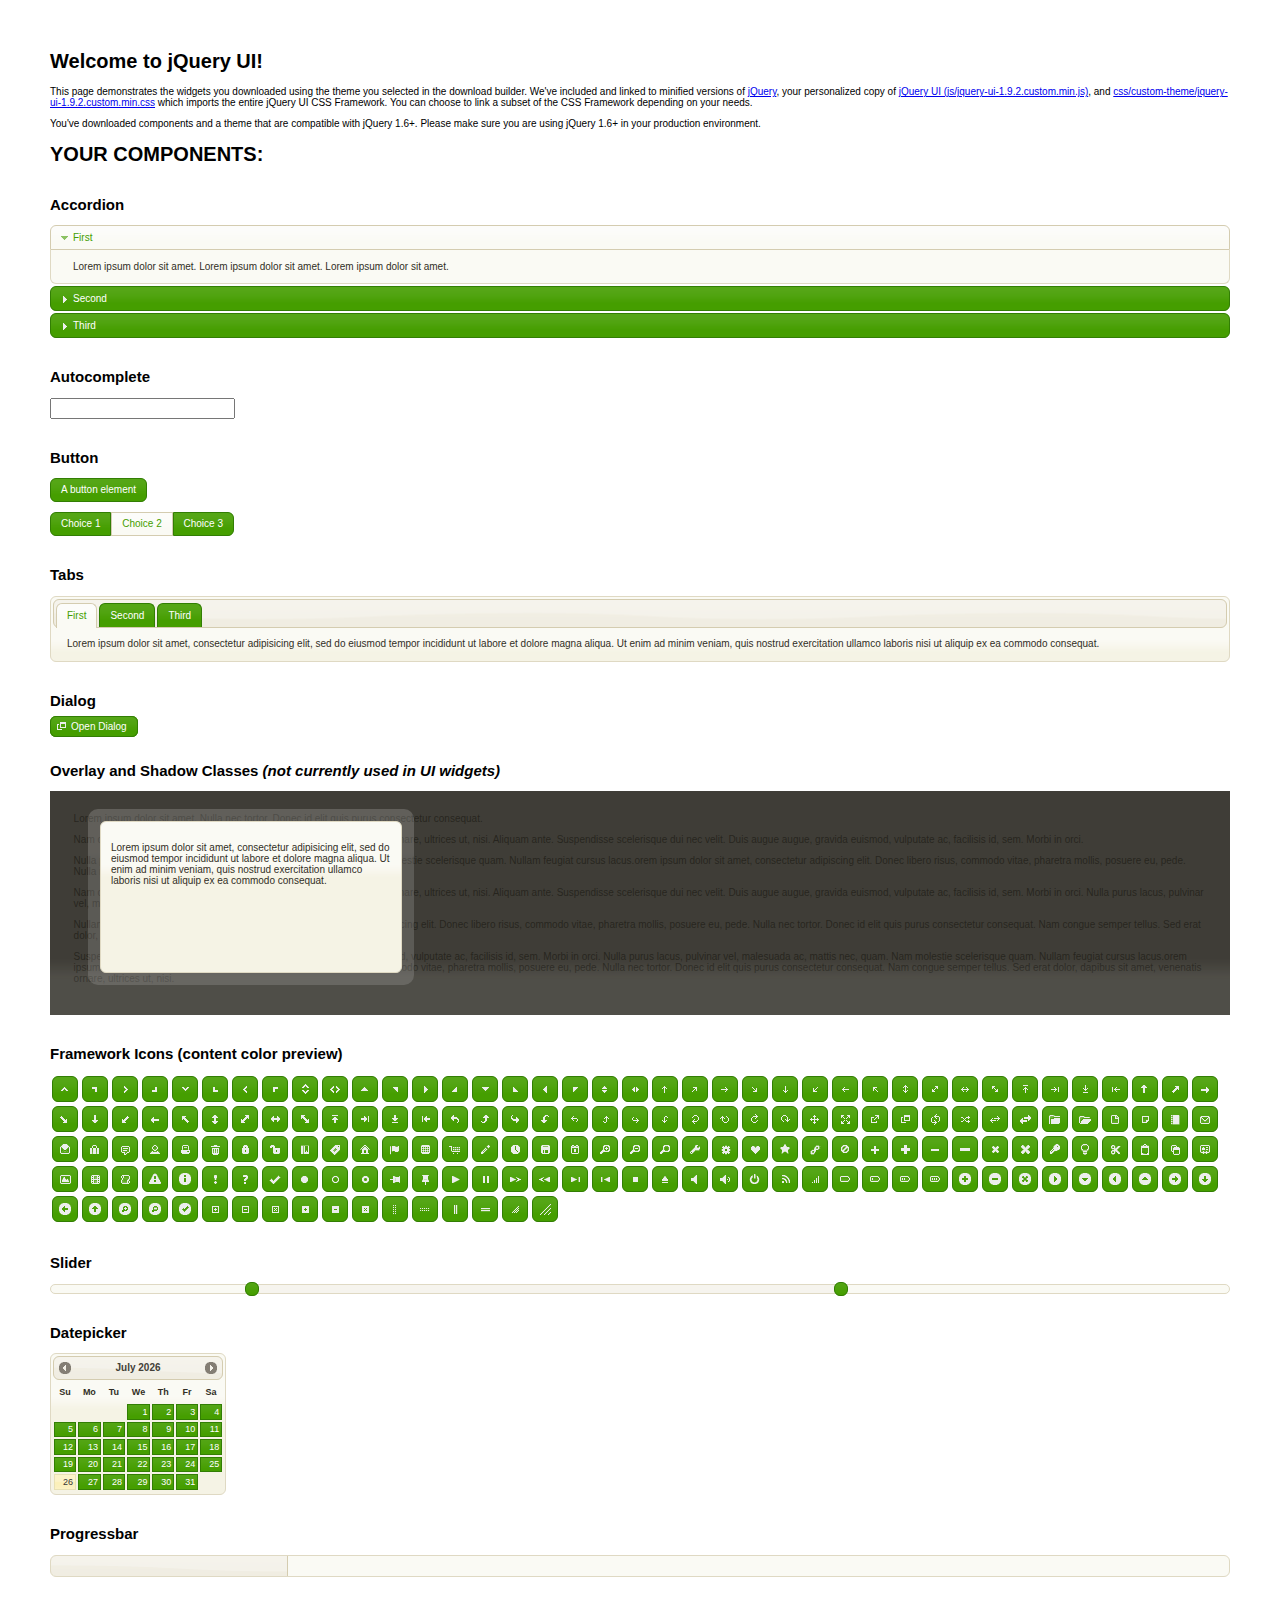
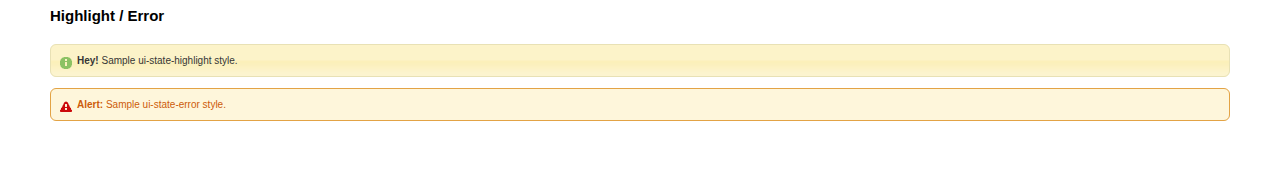
<file: HAC.Web/Content/themes/jquery-ui-1.9.2.custom/index.html>
<!doctype html>
<html lang="us">
<head>
	<meta charset="utf-8">
	<title>jQuery UI Example Page</title>
	<link href="css/custom-theme/jquery-ui-1.9.2.custom.css" rel="stylesheet">
	<script src="js/jquery-1.8.3.js"></script>
	<script src="js/jquery-ui-1.9.2.custom.js"></script>
	<script>
	$(function() {
		
		$( "#accordion" ).accordion();
		

		
		var availableTags = [
			"ActionScript",
			"AppleScript",
			"Asp",
			"BASIC",
			"C",
			"C++",
			"Clojure",
			"COBOL",
			"ColdFusion",
			"Erlang",
			"Fortran",
			"Groovy",
			"Haskell",
			"Java",
			"JavaScript",
			"Lisp",
			"Perl",
			"PHP",
			"Python",
			"Ruby",
			"Scala",
			"Scheme"
		];
		$( "#autocomplete" ).autocomplete({
			source: availableTags
		});
		

		
		$( "#button" ).button();
		$( "#radioset" ).buttonset();
		

		
		$( "#tabs" ).tabs();
		

		
		$( "#dialog" ).dialog({
			autoOpen: false,
			width: 400,
			buttons: [
				{
					text: "Ok",
					click: function() {
						$( this ).dialog( "close" );
					}
				},
				{
					text: "Cancel",
					click: function() {
						$( this ).dialog( "close" );
					}
				}
			]
		});

		// Link to open the dialog
		$( "#dialog-link" ).click(function( event ) {
			$( "#dialog" ).dialog( "open" );
			event.preventDefault();
		});
		

		
		$( "#datepicker" ).datepicker({
			inline: true
		});
		

		
		$( "#slider" ).slider({
			range: true,
			values: [ 17, 67 ]
		});
		

		
		$( "#progressbar" ).progressbar({
			value: 20
		});
		

		// Hover states on the static widgets
		$( "#dialog-link, #icons li" ).hover(
			function() {
				$( this ).addClass( "ui-state-hover" );
			},
			function() {
				$( this ).removeClass( "ui-state-hover" );
			}
		);
	});
	</script>
	<style>
	body{
		font: 62.5% "Trebuchet MS", sans-serif;
		margin: 50px;
	}
	.demoHeaders {
		margin-top: 2em;
	}
	#dialog-link {
		padding: .4em 1em .4em 20px;
		text-decoration: none;
		position: relative;
	}
	#dialog-link span.ui-icon {
		margin: 0 5px 0 0;
		position: absolute;
		left: .2em;
		top: 50%;
		margin-top: -8px;
	}
	#icons {
		margin: 0;
		padding: 0;
	}
	#icons li {
		margin: 2px;
		position: relative;
		padding: 4px 0;
		cursor: pointer;
		float: left;
		list-style: none;
	}
	#icons span.ui-icon {
		float: left;
		margin: 0 4px;
	}
	</style>
</head>
<body>

<h1>Welcome to jQuery UI!</h1>

<div class="ui-widget">
	<p>This page demonstrates the widgets you downloaded using the theme you selected in the download builder. We've included and linked to minified versions of <a href="js/jquery-1.8.3.js">jQuery</a>, your personalized copy of <a href="js/jquery-ui-1.9.2.custom.min.js">jQuery UI (js/jquery-ui-1.9.2.custom.min.js)</a>, and <a href="css/custom-theme/jquery-ui-1.9.2.custom.min.css">css/custom-theme/jquery-ui-1.9.2.custom.min.css</a> which imports the entire jQuery UI CSS Framework. You can choose to link a subset of the CSS Framework depending on your needs. </p>
	<p>You've downloaded components and a theme that are compatible with jQuery 1.6+. Please make sure you are using jQuery 1.6+ in your production environment.</p>
</div>

<h1>YOUR COMPONENTS:</h1>


<!-- Accordion -->
<h2 class="demoHeaders">Accordion</h2>
<div id="accordion">
	<h3>First</h3>
	<div>Lorem ipsum dolor sit amet. Lorem ipsum dolor sit amet. Lorem ipsum dolor sit amet.</div>
	<h3>Second</h3>
	<div>Phasellus mattis tincidunt nibh.</div>
	<h3>Third</h3>
	<div>Nam dui erat, auctor a, dignissim quis.</div>
</div>



<!-- Autocomplete -->
<h2 class="demoHeaders">Autocomplete</h2>
<div>
	<input id="autocomplete" title="type &quot;a&quot;">
</div>



<!-- Button -->
<h2 class="demoHeaders">Button</h2>
<button id="button">A button element</button>
<form style="margin-top: 1em;">
	<div id="radioset">
		<input type="radio" id="radio1" name="radio"><label for="radio1">Choice 1</label>
		<input type="radio" id="radio2" name="radio" checked="checked"><label for="radio2">Choice 2</label>
		<input type="radio" id="radio3" name="radio"><label for="radio3">Choice 3</label>
	</div>
</form>



<!-- Tabs -->
<h2 class="demoHeaders">Tabs</h2>
<div id="tabs">
	<ul>
		<li><a href="#tabs-1">First</a></li>
		<li><a href="#tabs-2">Second</a></li>
		<li><a href="#tabs-3">Third</a></li>
	</ul>
	<div id="tabs-1">Lorem ipsum dolor sit amet, consectetur adipisicing elit, sed do eiusmod tempor incididunt ut labore et dolore magna aliqua. Ut enim ad minim veniam, quis nostrud exercitation ullamco laboris nisi ut aliquip ex ea commodo consequat.</div>
	<div id="tabs-2">Phasellus mattis tincidunt nibh. Cras orci urna, blandit id, pretium vel, aliquet ornare, felis. Maecenas scelerisque sem non nisl. Fusce sed lorem in enim dictum bibendum.</div>
	<div id="tabs-3">Nam dui erat, auctor a, dignissim quis, sollicitudin eu, felis. Pellentesque nisi urna, interdum eget, sagittis et, consequat vestibulum, lacus. Mauris porttitor ullamcorper augue.</div>
</div>



<!-- Dialog NOTE: Dialog is not generated by UI in this demo so it can be visually styled in themeroller-->
<h2 class="demoHeaders">Dialog</h2>
<p><a href="#" id="dialog-link" class="ui-state-default ui-corner-all"><span class="ui-icon ui-icon-newwin"></span>Open Dialog</a></p>

<h2 class="demoHeaders">Overlay and Shadow Classes <em>(not currently used in UI widgets)</em></h2>
<div style="position: relative; width: 96%; height: 200px; padding:1% 2%; overflow:hidden;" class="fakewindowcontain">
	<p>Lorem ipsum dolor sit amet,  Nulla nec tortor. Donec id elit quis purus consectetur consequat. </p><p>Nam congue semper tellus. Sed erat dolor, dapibus sit amet, venenatis ornare, ultrices ut, nisi. Aliquam ante. Suspendisse scelerisque dui nec velit. Duis augue augue, gravida euismod, vulputate ac, facilisis id, sem. Morbi in orci. </p><p>Nulla purus lacus, pulvinar vel, malesuada ac, mattis nec, quam. Nam molestie scelerisque quam. Nullam feugiat cursus lacus.orem ipsum dolor sit amet, consectetur adipiscing elit. Donec libero risus, commodo vitae, pharetra mollis, posuere eu, pede. Nulla nec tortor. Donec id elit quis purus consectetur consequat. </p><p>Nam congue semper tellus. Sed erat dolor, dapibus sit amet, venenatis ornare, ultrices ut, nisi. Aliquam ante. Suspendisse scelerisque dui nec velit. Duis augue augue, gravida euismod, vulputate ac, facilisis id, sem. Morbi in orci. Nulla purus lacus, pulvinar vel, malesuada ac, mattis nec, quam. Nam molestie scelerisque quam. </p><p>Nullam feugiat cursus lacus.orem ipsum dolor sit amet, consectetur adipiscing elit. Donec libero risus, commodo vitae, pharetra mollis, posuere eu, pede. Nulla nec tortor. Donec id elit quis purus consectetur consequat. Nam congue semper tellus. Sed erat dolor, dapibus sit amet, venenatis ornare, ultrices ut, nisi. Aliquam ante. </p><p>Suspendisse scelerisque dui nec velit. Duis augue augue, gravida euismod, vulputate ac, facilisis id, sem. Morbi in orci. Nulla purus lacus, pulvinar vel, malesuada ac, mattis nec, quam. Nam molestie scelerisque quam. Nullam feugiat cursus lacus.orem ipsum dolor sit amet, consectetur adipiscing elit. Donec libero risus, commodo vitae, pharetra mollis, posuere eu, pede. Nulla nec tortor. Donec id elit quis purus consectetur consequat. Nam congue semper tellus. Sed erat dolor, dapibus sit amet, venenatis ornare, ultrices ut, nisi. </p>

	<!-- ui-dialog -->
	<div class="ui-overlay"><div class="ui-widget-overlay"></div><div class="ui-widget-shadow ui-corner-all" style="width: 302px; height: 152px; position: absolute; left: 50px; top: 30px;"></div></div>
	<div style="position: absolute; width: 280px; height: 130px;left: 50px; top: 30px; padding: 10px;" class="ui-widget ui-widget-content ui-corner-all">
		<div class="ui-dialog-content ui-widget-content" style="background: none; border: 0;">
			<p>Lorem ipsum dolor sit amet, consectetur adipisicing elit, sed do eiusmod tempor incididunt ut labore et dolore magna aliqua. Ut enim ad minim veniam, quis nostrud exercitation ullamco laboris nisi ut aliquip ex ea commodo consequat.</p>
		</div>
	</div>

</div>

<!-- ui-dialog -->
<div id="dialog" title="Dialog Title">
	<p>Lorem ipsum dolor sit amet, consectetur adipisicing elit, sed do eiusmod tempor incididunt ut labore et dolore magna aliqua. Ut enim ad minim veniam, quis nostrud exercitation ullamco laboris nisi ut aliquip ex ea commodo consequat.</p>
</div>



<h2 class="demoHeaders">Framework Icons (content color preview)</h2>
<ul id="icons" class="ui-widget ui-helper-clearfix">
	<li class="ui-state-default ui-corner-all" title=".ui-icon-carat-1-n"><span class="ui-icon ui-icon-carat-1-n"></span></li>
	<li class="ui-state-default ui-corner-all" title=".ui-icon-carat-1-ne"><span class="ui-icon ui-icon-carat-1-ne"></span></li>
	<li class="ui-state-default ui-corner-all" title=".ui-icon-carat-1-e"><span class="ui-icon ui-icon-carat-1-e"></span></li>
	<li class="ui-state-default ui-corner-all" title=".ui-icon-carat-1-se"><span class="ui-icon ui-icon-carat-1-se"></span></li>
	<li class="ui-state-default ui-corner-all" title=".ui-icon-carat-1-s"><span class="ui-icon ui-icon-carat-1-s"></span></li>
	<li class="ui-state-default ui-corner-all" title=".ui-icon-carat-1-sw"><span class="ui-icon ui-icon-carat-1-sw"></span></li>
	<li class="ui-state-default ui-corner-all" title=".ui-icon-carat-1-w"><span class="ui-icon ui-icon-carat-1-w"></span></li>
	<li class="ui-state-default ui-corner-all" title=".ui-icon-carat-1-nw"><span class="ui-icon ui-icon-carat-1-nw"></span></li>
	<li class="ui-state-default ui-corner-all" title=".ui-icon-carat-2-n-s"><span class="ui-icon ui-icon-carat-2-n-s"></span></li>
	<li class="ui-state-default ui-corner-all" title=".ui-icon-carat-2-e-w"><span class="ui-icon ui-icon-carat-2-e-w"></span></li>
	<li class="ui-state-default ui-corner-all" title=".ui-icon-triangle-1-n"><span class="ui-icon ui-icon-triangle-1-n"></span></li>
	<li class="ui-state-default ui-corner-all" title=".ui-icon-triangle-1-ne"><span class="ui-icon ui-icon-triangle-1-ne"></span></li>
	<li class="ui-state-default ui-corner-all" title=".ui-icon-triangle-1-e"><span class="ui-icon ui-icon-triangle-1-e"></span></li>
	<li class="ui-state-default ui-corner-all" title=".ui-icon-triangle-1-se"><span class="ui-icon ui-icon-triangle-1-se"></span></li>
	<li class="ui-state-default ui-corner-all" title=".ui-icon-triangle-1-s"><span class="ui-icon ui-icon-triangle-1-s"></span></li>
	<li class="ui-state-default ui-corner-all" title=".ui-icon-triangle-1-sw"><span class="ui-icon ui-icon-triangle-1-sw"></span></li>
	<li class="ui-state-default ui-corner-all" title=".ui-icon-triangle-1-w"><span class="ui-icon ui-icon-triangle-1-w"></span></li>
	<li class="ui-state-default ui-corner-all" title=".ui-icon-triangle-1-nw"><span class="ui-icon ui-icon-triangle-1-nw"></span></li>
	<li class="ui-state-default ui-corner-all" title=".ui-icon-triangle-2-n-s"><span class="ui-icon ui-icon-triangle-2-n-s"></span></li>
	<li class="ui-state-default ui-corner-all" title=".ui-icon-triangle-2-e-w"><span class="ui-icon ui-icon-triangle-2-e-w"></span></li>
	<li class="ui-state-default ui-corner-all" title=".ui-icon-arrow-1-n"><span class="ui-icon ui-icon-arrow-1-n"></span></li>
	<li class="ui-state-default ui-corner-all" title=".ui-icon-arrow-1-ne"><span class="ui-icon ui-icon-arrow-1-ne"></span></li>
	<li class="ui-state-default ui-corner-all" title=".ui-icon-arrow-1-e"><span class="ui-icon ui-icon-arrow-1-e"></span></li>
	<li class="ui-state-default ui-corner-all" title=".ui-icon-arrow-1-se"><span class="ui-icon ui-icon-arrow-1-se"></span></li>
	<li class="ui-state-default ui-corner-all" title=".ui-icon-arrow-1-s"><span class="ui-icon ui-icon-arrow-1-s"></span></li>
	<li class="ui-state-default ui-corner-all" title=".ui-icon-arrow-1-sw"><span class="ui-icon ui-icon-arrow-1-sw"></span></li>
	<li class="ui-state-default ui-corner-all" title=".ui-icon-arrow-1-w"><span class="ui-icon ui-icon-arrow-1-w"></span></li>
	<li class="ui-state-default ui-corner-all" title=".ui-icon-arrow-1-nw"><span class="ui-icon ui-icon-arrow-1-nw"></span></li>
	<li class="ui-state-default ui-corner-all" title=".ui-icon-arrow-2-n-s"><span class="ui-icon ui-icon-arrow-2-n-s"></span></li>
	<li class="ui-state-default ui-corner-all" title=".ui-icon-arrow-2-ne-sw"><span class="ui-icon ui-icon-arrow-2-ne-sw"></span></li>
	<li class="ui-state-default ui-corner-all" title=".ui-icon-arrow-2-e-w"><span class="ui-icon ui-icon-arrow-2-e-w"></span></li>
	<li class="ui-state-default ui-corner-all" title=".ui-icon-arrow-2-se-nw"><span class="ui-icon ui-icon-arrow-2-se-nw"></span></li>
	<li class="ui-state-default ui-corner-all" title=".ui-icon-arrowstop-1-n"><span class="ui-icon ui-icon-arrowstop-1-n"></span></li>
	<li class="ui-state-default ui-corner-all" title=".ui-icon-arrowstop-1-e"><span class="ui-icon ui-icon-arrowstop-1-e"></span></li>
	<li class="ui-state-default ui-corner-all" title=".ui-icon-arrowstop-1-s"><span class="ui-icon ui-icon-arrowstop-1-s"></span></li>
	<li class="ui-state-default ui-corner-all" title=".ui-icon-arrowstop-1-w"><span class="ui-icon ui-icon-arrowstop-1-w"></span></li>
	<li class="ui-state-default ui-corner-all" title=".ui-icon-arrowthick-1-n"><span class="ui-icon ui-icon-arrowthick-1-n"></span></li>
	<li class="ui-state-default ui-corner-all" title=".ui-icon-arrowthick-1-ne"><span class="ui-icon ui-icon-arrowthick-1-ne"></span></li>
	<li class="ui-state-default ui-corner-all" title=".ui-icon-arrowthick-1-e"><span class="ui-icon ui-icon-arrowthick-1-e"></span></li>
	<li class="ui-state-default ui-corner-all" title=".ui-icon-arrowthick-1-se"><span class="ui-icon ui-icon-arrowthick-1-se"></span></li>
	<li class="ui-state-default ui-corner-all" title=".ui-icon-arrowthick-1-s"><span class="ui-icon ui-icon-arrowthick-1-s"></span></li>
	<li class="ui-state-default ui-corner-all" title=".ui-icon-arrowthick-1-sw"><span class="ui-icon ui-icon-arrowthick-1-sw"></span></li>
	<li class="ui-state-default ui-corner-all" title=".ui-icon-arrowthick-1-w"><span class="ui-icon ui-icon-arrowthick-1-w"></span></li>
	<li class="ui-state-default ui-corner-all" title=".ui-icon-arrowthick-1-nw"><span class="ui-icon ui-icon-arrowthick-1-nw"></span></li>
	<li class="ui-state-default ui-corner-all" title=".ui-icon-arrowthick-2-n-s"><span class="ui-icon ui-icon-arrowthick-2-n-s"></span></li>
	<li class="ui-state-default ui-corner-all" title=".ui-icon-arrowthick-2-ne-sw"><span class="ui-icon ui-icon-arrowthick-2-ne-sw"></span></li>
	<li class="ui-state-default ui-corner-all" title=".ui-icon-arrowthick-2-e-w"><span class="ui-icon ui-icon-arrowthick-2-e-w"></span></li>
	<li class="ui-state-default ui-corner-all" title=".ui-icon-arrowthick-2-se-nw"><span class="ui-icon ui-icon-arrowthick-2-se-nw"></span></li>
	<li class="ui-state-default ui-corner-all" title=".ui-icon-arrowthickstop-1-n"><span class="ui-icon ui-icon-arrowthickstop-1-n"></span></li>
	<li class="ui-state-default ui-corner-all" title=".ui-icon-arrowthickstop-1-e"><span class="ui-icon ui-icon-arrowthickstop-1-e"></span></li>
	<li class="ui-state-default ui-corner-all" title=".ui-icon-arrowthickstop-1-s"><span class="ui-icon ui-icon-arrowthickstop-1-s"></span></li>
	<li class="ui-state-default ui-corner-all" title=".ui-icon-arrowthickstop-1-w"><span class="ui-icon ui-icon-arrowthickstop-1-w"></span></li>
	<li class="ui-state-default ui-corner-all" title=".ui-icon-arrowreturnthick-1-w"><span class="ui-icon ui-icon-arrowreturnthick-1-w"></span></li>
	<li class="ui-state-default ui-corner-all" title=".ui-icon-arrowreturnthick-1-n"><span class="ui-icon ui-icon-arrowreturnthick-1-n"></span></li>
	<li class="ui-state-default ui-corner-all" title=".ui-icon-arrowreturnthick-1-e"><span class="ui-icon ui-icon-arrowreturnthick-1-e"></span></li>
	<li class="ui-state-default ui-corner-all" title=".ui-icon-arrowreturnthick-1-s"><span class="ui-icon ui-icon-arrowreturnthick-1-s"></span></li>
	<li class="ui-state-default ui-corner-all" title=".ui-icon-arrowreturn-1-w"><span class="ui-icon ui-icon-arrowreturn-1-w"></span></li>
	<li class="ui-state-default ui-corner-all" title=".ui-icon-arrowreturn-1-n"><span class="ui-icon ui-icon-arrowreturn-1-n"></span></li>
	<li class="ui-state-default ui-corner-all" title=".ui-icon-arrowreturn-1-e"><span class="ui-icon ui-icon-arrowreturn-1-e"></span></li>
	<li class="ui-state-default ui-corner-all" title=".ui-icon-arrowreturn-1-s"><span class="ui-icon ui-icon-arrowreturn-1-s"></span></li>
	<li class="ui-state-default ui-corner-all" title=".ui-icon-arrowrefresh-1-w"><span class="ui-icon ui-icon-arrowrefresh-1-w"></span></li>
	<li class="ui-state-default ui-corner-all" title=".ui-icon-arrowrefresh-1-n"><span class="ui-icon ui-icon-arrowrefresh-1-n"></span></li>
	<li class="ui-state-default ui-corner-all" title=".ui-icon-arrowrefresh-1-e"><span class="ui-icon ui-icon-arrowrefresh-1-e"></span></li>
	<li class="ui-state-default ui-corner-all" title=".ui-icon-arrowrefresh-1-s"><span class="ui-icon ui-icon-arrowrefresh-1-s"></span></li>
	<li class="ui-state-default ui-corner-all" title=".ui-icon-arrow-4"><span class="ui-icon ui-icon-arrow-4"></span></li>
	<li class="ui-state-default ui-corner-all" title=".ui-icon-arrow-4-diag"><span class="ui-icon ui-icon-arrow-4-diag"></span></li>
	<li class="ui-state-default ui-corner-all" title=".ui-icon-extlink"><span class="ui-icon ui-icon-extlink"></span></li>
	<li class="ui-state-default ui-corner-all" title=".ui-icon-newwin"><span class="ui-icon ui-icon-newwin"></span></li>
	<li class="ui-state-default ui-corner-all" title=".ui-icon-refresh"><span class="ui-icon ui-icon-refresh"></span></li>
	<li class="ui-state-default ui-corner-all" title=".ui-icon-shuffle"><span class="ui-icon ui-icon-shuffle"></span></li>
	<li class="ui-state-default ui-corner-all" title=".ui-icon-transfer-e-w"><span class="ui-icon ui-icon-transfer-e-w"></span></li>
	<li class="ui-state-default ui-corner-all" title=".ui-icon-transferthick-e-w"><span class="ui-icon ui-icon-transferthick-e-w"></span></li>
	<li class="ui-state-default ui-corner-all" title=".ui-icon-folder-collapsed"><span class="ui-icon ui-icon-folder-collapsed"></span></li>
	<li class="ui-state-default ui-corner-all" title=".ui-icon-folder-open"><span class="ui-icon ui-icon-folder-open"></span></li>
	<li class="ui-state-default ui-corner-all" title=".ui-icon-document"><span class="ui-icon ui-icon-document"></span></li>
	<li class="ui-state-default ui-corner-all" title=".ui-icon-document-b"><span class="ui-icon ui-icon-document-b"></span></li>
	<li class="ui-state-default ui-corner-all" title=".ui-icon-note"><span class="ui-icon ui-icon-note"></span></li>
	<li class="ui-state-default ui-corner-all" title=".ui-icon-mail-closed"><span class="ui-icon ui-icon-mail-closed"></span></li>
	<li class="ui-state-default ui-corner-all" title=".ui-icon-mail-open"><span class="ui-icon ui-icon-mail-open"></span></li>
	<li class="ui-state-default ui-corner-all" title=".ui-icon-suitcase"><span class="ui-icon ui-icon-suitcase"></span></li>
	<li class="ui-state-default ui-corner-all" title=".ui-icon-comment"><span class="ui-icon ui-icon-comment"></span></li>
	<li class="ui-state-default ui-corner-all" title=".ui-icon-person"><span class="ui-icon ui-icon-person"></span></li>
	<li class="ui-state-default ui-corner-all" title=".ui-icon-print"><span class="ui-icon ui-icon-print"></span></li>
	<li class="ui-state-default ui-corner-all" title=".ui-icon-trash"><span class="ui-icon ui-icon-trash"></span></li>
	<li class="ui-state-default ui-corner-all" title=".ui-icon-locked"><span class="ui-icon ui-icon-locked"></span></li>
	<li class="ui-state-default ui-corner-all" title=".ui-icon-unlocked"><span class="ui-icon ui-icon-unlocked"></span></li>
	<li class="ui-state-default ui-corner-all" title=".ui-icon-bookmark"><span class="ui-icon ui-icon-bookmark"></span></li>
	<li class="ui-state-default ui-corner-all" title=".ui-icon-tag"><span class="ui-icon ui-icon-tag"></span></li>
	<li class="ui-state-default ui-corner-all" title=".ui-icon-home"><span class="ui-icon ui-icon-home"></span></li>
	<li class="ui-state-default ui-corner-all" title=".ui-icon-flag"><span class="ui-icon ui-icon-flag"></span></li>
	<li class="ui-state-default ui-corner-all" title=".ui-icon-calculator"><span class="ui-icon ui-icon-calculator"></span></li>
	<li class="ui-state-default ui-corner-all" title=".ui-icon-cart"><span class="ui-icon ui-icon-cart"></span></li>
	<li class="ui-state-default ui-corner-all" title=".ui-icon-pencil"><span class="ui-icon ui-icon-pencil"></span></li>
	<li class="ui-state-default ui-corner-all" title=".ui-icon-clock"><span class="ui-icon ui-icon-clock"></span></li>
	<li class="ui-state-default ui-corner-all" title=".ui-icon-disk"><span class="ui-icon ui-icon-disk"></span></li>
	<li class="ui-state-default ui-corner-all" title=".ui-icon-calendar"><span class="ui-icon ui-icon-calendar"></span></li>
	<li class="ui-state-default ui-corner-all" title=".ui-icon-zoomin"><span class="ui-icon ui-icon-zoomin"></span></li>
	<li class="ui-state-default ui-corner-all" title=".ui-icon-zoomout"><span class="ui-icon ui-icon-zoomout"></span></li>
	<li class="ui-state-default ui-corner-all" title=".ui-icon-search"><span class="ui-icon ui-icon-search"></span></li>
	<li class="ui-state-default ui-corner-all" title=".ui-icon-wrench"><span class="ui-icon ui-icon-wrench"></span></li>
	<li class="ui-state-default ui-corner-all" title=".ui-icon-gear"><span class="ui-icon ui-icon-gear"></span></li>
	<li class="ui-state-default ui-corner-all" title=".ui-icon-heart"><span class="ui-icon ui-icon-heart"></span></li>
	<li class="ui-state-default ui-corner-all" title=".ui-icon-star"><span class="ui-icon ui-icon-star"></span></li>
	<li class="ui-state-default ui-corner-all" title=".ui-icon-link"><span class="ui-icon ui-icon-link"></span></li>
	<li class="ui-state-default ui-corner-all" title=".ui-icon-cancel"><span class="ui-icon ui-icon-cancel"></span></li>
	<li class="ui-state-default ui-corner-all" title=".ui-icon-plus"><span class="ui-icon ui-icon-plus"></span></li>
	<li class="ui-state-default ui-corner-all" title=".ui-icon-plusthick"><span class="ui-icon ui-icon-plusthick"></span></li>
	<li class="ui-state-default ui-corner-all" title=".ui-icon-minus"><span class="ui-icon ui-icon-minus"></span></li>
	<li class="ui-state-default ui-corner-all" title=".ui-icon-minusthick"><span class="ui-icon ui-icon-minusthick"></span></li>
	<li class="ui-state-default ui-corner-all" title=".ui-icon-close"><span class="ui-icon ui-icon-close"></span></li>
	<li class="ui-state-default ui-corner-all" title=".ui-icon-closethick"><span class="ui-icon ui-icon-closethick"></span></li>
	<li class="ui-state-default ui-corner-all" title=".ui-icon-key"><span class="ui-icon ui-icon-key"></span></li>
	<li class="ui-state-default ui-corner-all" title=".ui-icon-lightbulb"><span class="ui-icon ui-icon-lightbulb"></span></li>
	<li class="ui-state-default ui-corner-all" title=".ui-icon-scissors"><span class="ui-icon ui-icon-scissors"></span></li>
	<li class="ui-state-default ui-corner-all" title=".ui-icon-clipboard"><span class="ui-icon ui-icon-clipboard"></span></li>
	<li class="ui-state-default ui-corner-all" title=".ui-icon-copy"><span class="ui-icon ui-icon-copy"></span></li>
	<li class="ui-state-default ui-corner-all" title=".ui-icon-contact"><span class="ui-icon ui-icon-contact"></span></li>
	<li class="ui-state-default ui-corner-all" title=".ui-icon-image"><span class="ui-icon ui-icon-image"></span></li>
	<li class="ui-state-default ui-corner-all" title=".ui-icon-video"><span class="ui-icon ui-icon-video"></span></li>
	<li class="ui-state-default ui-corner-all" title=".ui-icon-script"><span class="ui-icon ui-icon-script"></span></li>
	<li class="ui-state-default ui-corner-all" title=".ui-icon-alert"><span class="ui-icon ui-icon-alert"></span></li>
	<li class="ui-state-default ui-corner-all" title=".ui-icon-info"><span class="ui-icon ui-icon-info"></span></li>
	<li class="ui-state-default ui-corner-all" title=".ui-icon-notice"><span class="ui-icon ui-icon-notice"></span></li>
	<li class="ui-state-default ui-corner-all" title=".ui-icon-help"><span class="ui-icon ui-icon-help"></span></li>
	<li class="ui-state-default ui-corner-all" title=".ui-icon-check"><span class="ui-icon ui-icon-check"></span></li>
	<li class="ui-state-default ui-corner-all" title=".ui-icon-bullet"><span class="ui-icon ui-icon-bullet"></span></li>
	<li class="ui-state-default ui-corner-all" title=".ui-icon-radio-off"><span class="ui-icon ui-icon-radio-off"></span></li>
	<li class="ui-state-default ui-corner-all" title=".ui-icon-radio-on"><span class="ui-icon ui-icon-radio-on"></span></li>
	<li class="ui-state-default ui-corner-all" title=".ui-icon-pin-w"><span class="ui-icon ui-icon-pin-w"></span></li>
	<li class="ui-state-default ui-corner-all" title=".ui-icon-pin-s"><span class="ui-icon ui-icon-pin-s"></span></li>
	<li class="ui-state-default ui-corner-all" title=".ui-icon-play"><span class="ui-icon ui-icon-play"></span></li>
	<li class="ui-state-default ui-corner-all" title=".ui-icon-pause"><span class="ui-icon ui-icon-pause"></span></li>
	<li class="ui-state-default ui-corner-all" title=".ui-icon-seek-next"><span class="ui-icon ui-icon-seek-next"></span></li>
	<li class="ui-state-default ui-corner-all" title=".ui-icon-seek-prev"><span class="ui-icon ui-icon-seek-prev"></span></li>
	<li class="ui-state-default ui-corner-all" title=".ui-icon-seek-end"><span class="ui-icon ui-icon-seek-end"></span></li>
	<li class="ui-state-default ui-corner-all" title=".ui-icon-seek-first"><span class="ui-icon ui-icon-seek-first"></span></li>
	<li class="ui-state-default ui-corner-all" title=".ui-icon-stop"><span class="ui-icon ui-icon-stop"></span></li>
	<li class="ui-state-default ui-corner-all" title=".ui-icon-eject"><span class="ui-icon ui-icon-eject"></span></li>
	<li class="ui-state-default ui-corner-all" title=".ui-icon-volume-off"><span class="ui-icon ui-icon-volume-off"></span></li>
	<li class="ui-state-default ui-corner-all" title=".ui-icon-volume-on"><span class="ui-icon ui-icon-volume-on"></span></li>
	<li class="ui-state-default ui-corner-all" title=".ui-icon-power"><span class="ui-icon ui-icon-power"></span></li>
	<li class="ui-state-default ui-corner-all" title=".ui-icon-signal-diag"><span class="ui-icon ui-icon-signal-diag"></span></li>
	<li class="ui-state-default ui-corner-all" title=".ui-icon-signal"><span class="ui-icon ui-icon-signal"></span></li>
	<li class="ui-state-default ui-corner-all" title=".ui-icon-battery-0"><span class="ui-icon ui-icon-battery-0"></span></li>
	<li class="ui-state-default ui-corner-all" title=".ui-icon-battery-1"><span class="ui-icon ui-icon-battery-1"></span></li>
	<li class="ui-state-default ui-corner-all" title=".ui-icon-battery-2"><span class="ui-icon ui-icon-battery-2"></span></li>
	<li class="ui-state-default ui-corner-all" title=".ui-icon-battery-3"><span class="ui-icon ui-icon-battery-3"></span></li>
	<li class="ui-state-default ui-corner-all" title=".ui-icon-circle-plus"><span class="ui-icon ui-icon-circle-plus"></span></li>
	<li class="ui-state-default ui-corner-all" title=".ui-icon-circle-minus"><span class="ui-icon ui-icon-circle-minus"></span></li>
	<li class="ui-state-default ui-corner-all" title=".ui-icon-circle-close"><span class="ui-icon ui-icon-circle-close"></span></li>
	<li class="ui-state-default ui-corner-all" title=".ui-icon-circle-triangle-e"><span class="ui-icon ui-icon-circle-triangle-e"></span></li>
	<li class="ui-state-default ui-corner-all" title=".ui-icon-circle-triangle-s"><span class="ui-icon ui-icon-circle-triangle-s"></span></li>
	<li class="ui-state-default ui-corner-all" title=".ui-icon-circle-triangle-w"><span class="ui-icon ui-icon-circle-triangle-w"></span></li>
	<li class="ui-state-default ui-corner-all" title=".ui-icon-circle-triangle-n"><span class="ui-icon ui-icon-circle-triangle-n"></span></li>
	<li class="ui-state-default ui-corner-all" title=".ui-icon-circle-arrow-e"><span class="ui-icon ui-icon-circle-arrow-e"></span></li>
	<li class="ui-state-default ui-corner-all" title=".ui-icon-circle-arrow-s"><span class="ui-icon ui-icon-circle-arrow-s"></span></li>
	<li class="ui-state-default ui-corner-all" title=".ui-icon-circle-arrow-w"><span class="ui-icon ui-icon-circle-arrow-w"></span></li>
	<li class="ui-state-default ui-corner-all" title=".ui-icon-circle-arrow-n"><span class="ui-icon ui-icon-circle-arrow-n"></span></li>
	<li class="ui-state-default ui-corner-all" title=".ui-icon-circle-zoomin"><span class="ui-icon ui-icon-circle-zoomin"></span></li>
	<li class="ui-state-default ui-corner-all" title=".ui-icon-circle-zoomout"><span class="ui-icon ui-icon-circle-zoomout"></span></li>
	<li class="ui-state-default ui-corner-all" title=".ui-icon-circle-check"><span class="ui-icon ui-icon-circle-check"></span></li>
	<li class="ui-state-default ui-corner-all" title=".ui-icon-circlesmall-plus"><span class="ui-icon ui-icon-circlesmall-plus"></span></li>
	<li class="ui-state-default ui-corner-all" title=".ui-icon-circlesmall-minus"><span class="ui-icon ui-icon-circlesmall-minus"></span></li>
	<li class="ui-state-default ui-corner-all" title=".ui-icon-circlesmall-close"><span class="ui-icon ui-icon-circlesmall-close"></span></li>
	<li class="ui-state-default ui-corner-all" title=".ui-icon-squaresmall-plus"><span class="ui-icon ui-icon-squaresmall-plus"></span></li>
	<li class="ui-state-default ui-corner-all" title=".ui-icon-squaresmall-minus"><span class="ui-icon ui-icon-squaresmall-minus"></span></li>
	<li class="ui-state-default ui-corner-all" title=".ui-icon-squaresmall-close"><span class="ui-icon ui-icon-squaresmall-close"></span></li>
	<li class="ui-state-default ui-corner-all" title=".ui-icon-grip-dotted-vertical"><span class="ui-icon ui-icon-grip-dotted-vertical"></span></li>
	<li class="ui-state-default ui-corner-all" title=".ui-icon-grip-dotted-horizontal"><span class="ui-icon ui-icon-grip-dotted-horizontal"></span></li>
	<li class="ui-state-default ui-corner-all" title=".ui-icon-grip-solid-vertical"><span class="ui-icon ui-icon-grip-solid-vertical"></span></li>
	<li class="ui-state-default ui-corner-all" title=".ui-icon-grip-solid-horizontal"><span class="ui-icon ui-icon-grip-solid-horizontal"></span></li>
	<li class="ui-state-default ui-corner-all" title=".ui-icon-gripsmall-diagonal-se"><span class="ui-icon ui-icon-gripsmall-diagonal-se"></span></li>
	<li class="ui-state-default ui-corner-all" title=".ui-icon-grip-diagonal-se"><span class="ui-icon ui-icon-grip-diagonal-se"></span></li>
</ul>


<!-- Slider -->
<h2 class="demoHeaders">Slider</h2>
<div id="slider"></div>



<!-- Datepicker -->
<h2 class="demoHeaders">Datepicker</h2>
<div id="datepicker"></div>



<!-- Progressbar -->
<h2 class="demoHeaders">Progressbar</h2>
<div id="progressbar"></div>


<!-- Highlight / Error -->
<h2 class="demoHeaders">Highlight / Error</h2>
<div class="ui-widget">
	<div class="ui-state-highlight ui-corner-all" style="margin-top: 20px; padding: 0 .7em;">
		<p><span class="ui-icon ui-icon-info" style="float: left; margin-right: .3em;"></span>
		<strong>Hey!</strong> Sample ui-state-highlight style.</p>
	</div>
</div>
<br>
<div class="ui-widget">
	<div class="ui-state-error ui-corner-all" style="padding: 0 .7em;">
		<p><span class="ui-icon ui-icon-alert" style="float: left; margin-right: .3em;"></span>
		<strong>Alert:</strong> Sample ui-state-error style.</p>
	</div>
</div>

</body>
</html>
</file>
